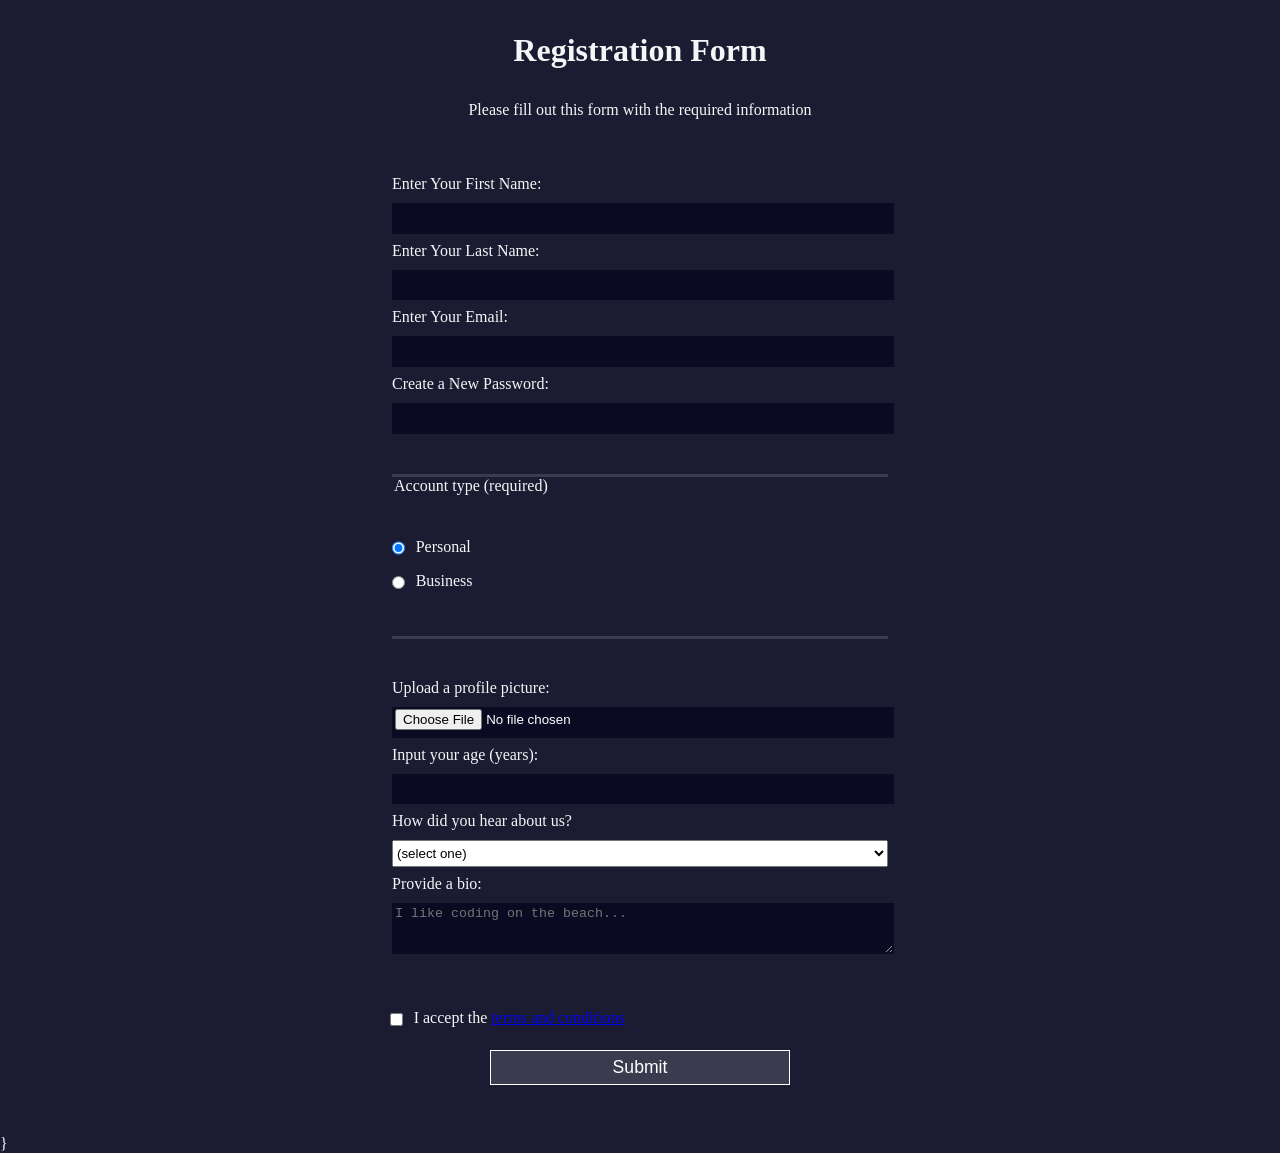
<file: primera-parte/index.html>
<!DOCTYPE html>
<html lang="en">
  <head>
    <meta charset="UTF-8">
    <title>Registration Form</title>
    <link rel="stylesheet" href="styles.css" />
  </head>
  <body>
    <h1>Registration Form</h1>
    <p>Please fill out this form with the required information</p>
    <form method="post" action='https://register-demo.freecodecamp.org'>
      <fieldset>
        <label for="first-name">Enter Your First Name: <input id="first-name" name="first-name" type="text" required /></label>
        <label for="last-name">Enter Your Last Name: <input id="last-name" name="last-name" type="text" required /></label>
        <label for="email">Enter Your Email: <input id="email" name="email" type="email" required /></label>
        <label for="new-password">Create a New Password: <input id="new-password" name="new-password" type="password" pattern="[a-z0-5]{8,}" required /></label>
      </fieldset>
      <fieldset>
        <legend>Account type (required)</legend>
        <label for="personal-account"><input id="personal-account" type="radio" name="account-type" class="inline" checked /> Personal</label>
        <label for="business-account"><input id="business-account" type="radio" name="account-type" class="inline" /> Business</label>
      </fieldset>
      <fieldset>
        <label for="profile-picture">Upload a profile picture: <input id="profile-picture" type="file" name="file" /></label>
        <label for="age">Input your age (years): <input id="age" type="number" name="age" min="13" max="120" /></label>
        <label for="referrer">How did you hear about us?
          <select id="referrer" name="referrer">
            <option value="">(select one)</option>
            <option value="1">freeCodeCamp News</option>
            <option value="2">freeCodeCamp YouTube Channel</option>
            <option value="3">freeCodeCamp Forum</option>
            <option value="4">Other</option>
          </select>
        </label>
        <label for="bio">Provide a bio:
          <textarea id="bio" name="bio" rows="3" cols="30" placeholder="I like coding on the beach..."></textarea>
        </label>
      </fieldset>
      <label for="terms-and-conditions">
        <input class="inline" id="terms-and-conditions" type="checkbox" required name="terms-and-conditions" /> I accept the <a href="https://www.freecodecamp.org/news/terms-of-service/">terms and conditions</a>
      </label>
      <input type="submit" value="Submit" />
    </form>
  </body>





}
</file>
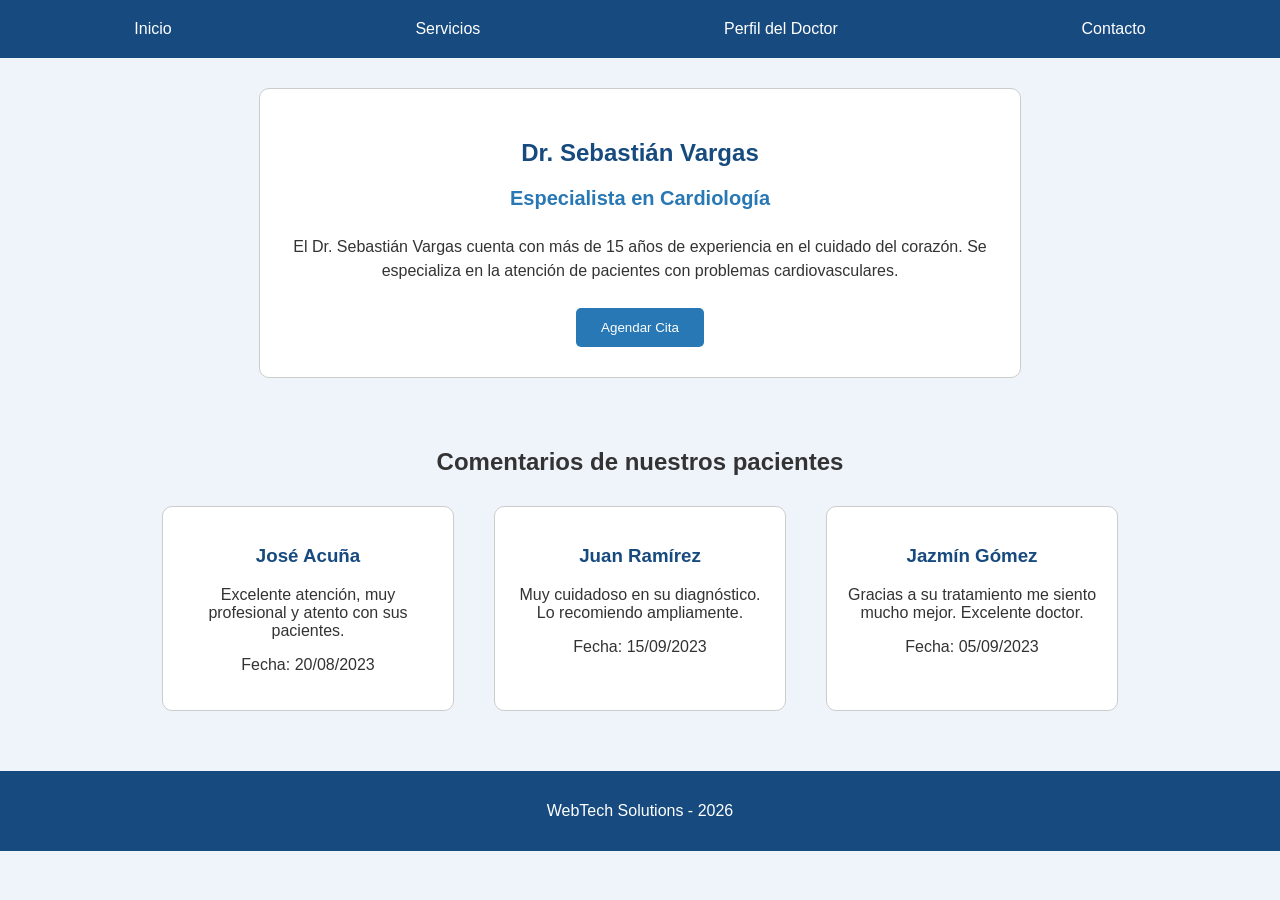
<file: segunda-parte/index.html>
<!DOCTYPE html>
<html lang="es">
<head>
    <meta charset="UTF-8">
    <meta name="viewport" content="width=device-width, initial-scale=1.0">
    <title>Perfil del Doctor</title>
    <link rel="stylesheet" href="styles.css">
</head>
<body>

    <header>
        <nav class="menu">
            <a href="#inicio">Inicio</a>
            <a href="#servicios">Servicios</a>
            <a href="#perfil">Perfil del Doctor</a>
            <a href="#contacto">Contacto</a>
        </nav>
    </header>

    <main id="inicio">

        <section class="perfil" id="perfil">
            <h1 class="nombre-doctor">Dr. Sebastián Vargas</h1>

            <h2 class="especialidad">Especialista en Cardiología</h2>

          <p id="descripcion-doctor">
                El Dr. Sebastián Vargas cuenta con más de 15 años
                de experiencia en el cuidado del corazón.
                Se especializa en la atención de pacientes
                con problemas cardiovasculares.
            </p>

            <button class="boton">Agendar Cita</button>
        </section>

        <section class="comentarios">
            <h2>Comentarios de nuestros pacientes</h2>

            <div class="contenedor-comentarios">

                <div class="tarjeta">
                    <h3>José Acuña</h3>
                    <p>
                        Excelente atención, muy profesional
                        y atento con sus pacientes.
                    </p>
                    <p>Fecha: 20/08/2023</p>
                </div>

                <div class="tarjeta">
                    <h3>Juan Ramírez</h3>
                    <p>
                        Muy cuidadoso en su diagnóstico.
                        Lo recomiendo ampliamente.
                    </p>
                    <p>Fecha: 15/09/2023</p>
                </div>

                <div class="tarjeta">
                    <h3>Jazmín Gómez</h3>
                    <p>
                        Gracias a su tratamiento me siento
                        mucho mejor. Excelente doctor.
                    </p>
                    <p>Fecha: 05/09/2023</p>
                </div>

            </div>
        </section>

    </main>

    <footer id="contacto">
        <p>WebTech Solutions - 2026</p>
    </footer>

</body>
</html>
</file>
<file: primera-parte/styles.css>
body {
  width: 100%;
  height: 100vh;
  margin: 0;
  background-color: #1b1b32;
  color: #f5f6f7;
  font-family: Tahoma;
  font-size: 16px;
}

h1, p {
  margin: 1em auto;
  text-align: center;
}

form {
  width: 60vw;
  max-width: 500px;
  min-width: 300px;
  margin: 0 auto;
  padding-bottom: 2em;
}

fieldset {
  border: none;
  padding: 2rem 0;
  border-bottom: 3px solid #3b3b4f;
}

fieldset:last-of-type {
  border-bottom: none;
}

label {
  display: block;
  margin: 0.5rem 0;
}

input,
textarea,
select {
  margin: 10px 0 0 0;
  width: 100%;
  min-height: 2em;
}

input, textarea {
  background-color: #0a0a23;
  border: 1px solid #0a0a23;
  color: #ffffff;
}

.inline {
  width: unset;
  margin: 0 0.5em 0 0;
  vertical-align: middle;
}

input[type="submit"] {
  display: block;
  width: 60%;
  margin: 1em auto;
  height: 2em;
  font-size: 1.1rem;
  background-color: #3b3b4f;
  border-color: white;
  min-width: 300px;
}

input[type="file"] {
  padding: 1px 2px;
}
</file>
<file: segunda-parte/styles.css>
/* ESTILOS GENERALES */
body {
    font-family: Arial, sans-serif;
    background-color: #eef4fa;
    color: #333;
    margin: 0;
}

/* BARRA DE NAVEGACIÓN */
.menu {
    display: flex;
    justify-content: space-around;
    flex-wrap: wrap;
    gap: 15px;
    background-color: #174a7e;
    padding: 20px;
}

.menu a {
    color: white;
    text-decoration: none;
}

.menu a:hover {
    color: #87cefa;
}

/* PERFIL DEL DOCTOR */
.perfil {
    background-color: white;
    text-align: center;
    margin: 30px auto;
    padding: 30px;
    max-width: 700px;
    border: 1px solid #ccc;
    border-radius: 10px;
}

.nombre-doctor {
    color: #174a7e;
}

.especialidad {
    color: #2878b5;
    font-size: 20px;
}

#descripcion-doctor {
    margin: 25px 0;
    line-height: 1.5;
}

/* BOTÓN PARA AGENDAR CITA */
.boton {
    background-color: #2878b5;
    color: white;
    padding: 12px 25px;
    border: none;
    border-radius: 5px;
    cursor: pointer;
}

.boton:hover {
    background-color: #174a7e;
}

/* SECCIÓN DE COMENTARIOS */
.comentarios {
    text-align: center;
    padding: 20px;
}

.contenedor-comentarios {
    display: flex;
    justify-content: center;
    flex-wrap: wrap;
    gap: 20px;
}

/* TARJETAS DE PACIENTES */
.tarjeta {
    background-color: white;
    border: 1px solid #ccc;
    border-radius: 10px;
    padding: 20px;
    margin: 10px;
    width: 250px;
}

.tarjeta h3 {
    color: #174a7e;
}

/* PIE DE PÁGINA */
footer {
    background-color: #174a7e;
    color: white;
    text-align: center;
    padding: 15px;
    margin-top: 30px;
}
</file>
